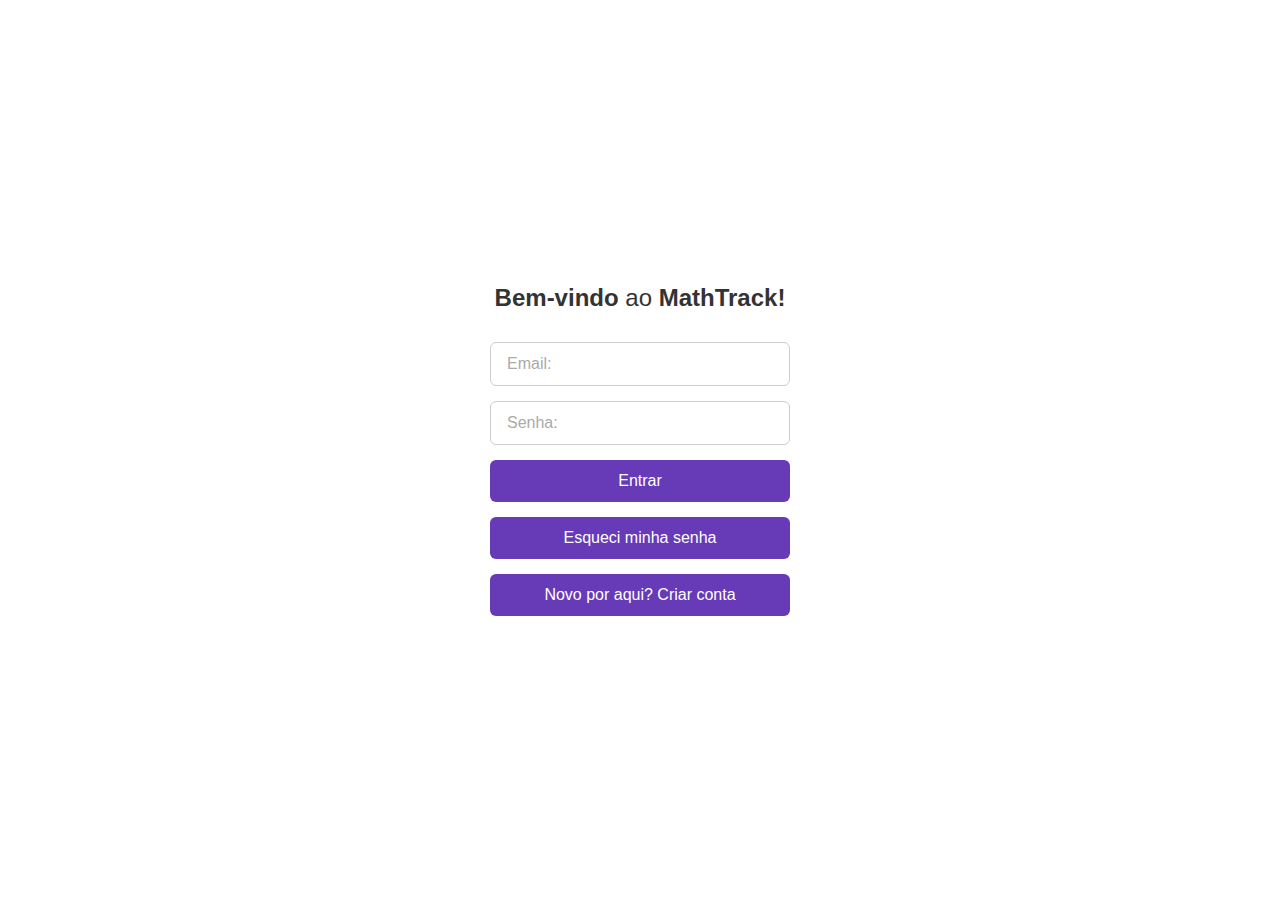
<file: src/index.html>
<!DOCTYPE html>
<html lang="pt-BR">
<head>
    <meta charset="UTF-8">
    <meta name="viewport" content="width=device-width, initial-scale=1.0">
    <title>MathTrack - Bem-vindo</title>
    <link rel="stylesheet" href="index.css">
</head>
<body>
    <div class="container">
        <div class="main-content">
            <div class="welcome-title">
                <h1><span class="bold">Bem-vindo</span> <span class="normal">ao</span> <span class="bold">MathTrack!</span></h1>
            </div>
            <div class="login-form">
                <input type="email" placeholder="Email:" class="input-field">
                <input type="password" placeholder="Senha:" class="input-field">
                
                <button class="btn btn-primary">Entrar</button>
                <button class="btn btn-secondary">Esqueci minha senha</button>
                <button class="btn btn-secondary">Novo por aqui? Criar conta</button>
            </div>
        </div>
    </div>
</body>
</html>
</file>
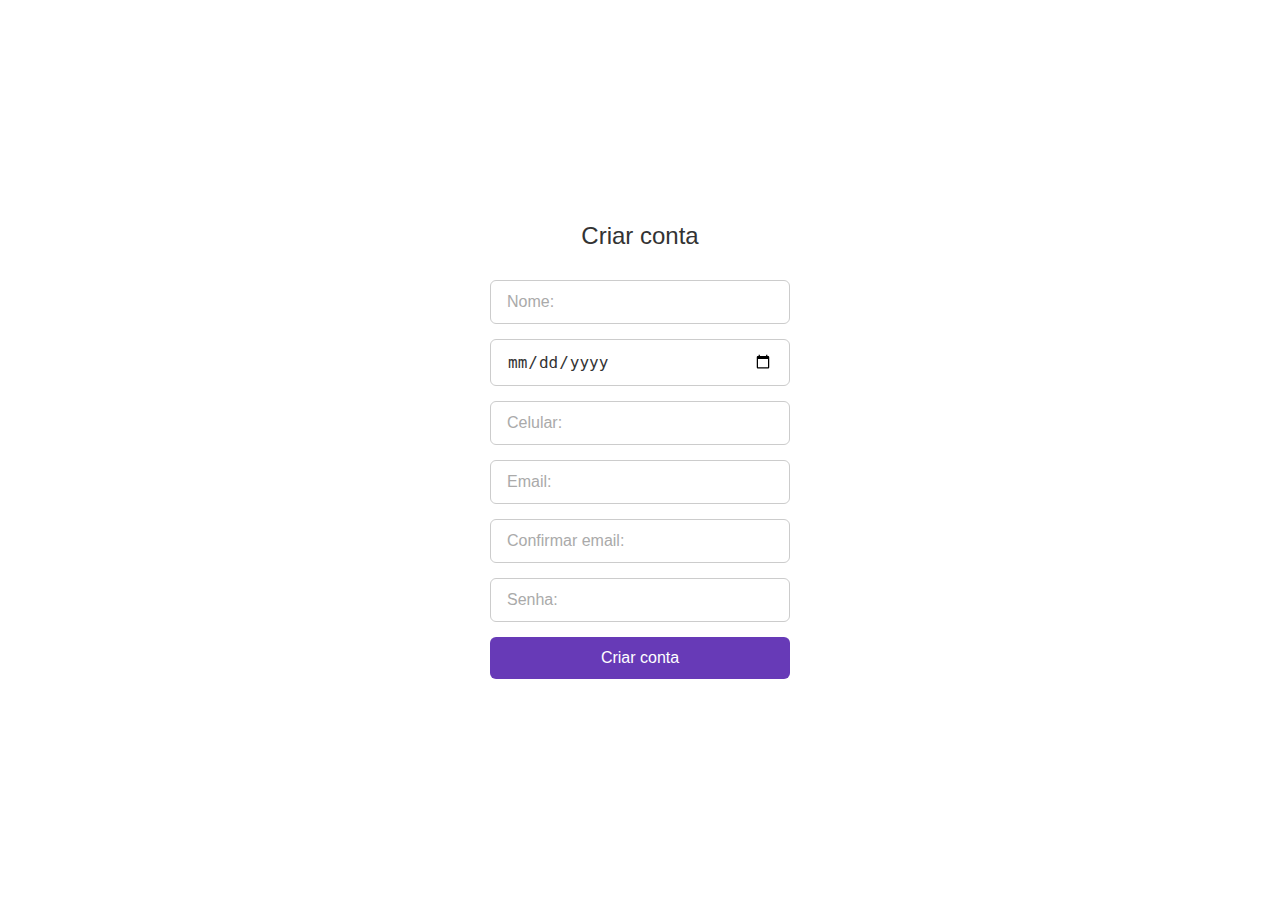
<file: src/paginas/criar-conta.html>
<!DOCTYPE html>
<html lang="pt-BR">
<head>
    <meta charset="UTF-8">
    <meta name="viewport" content="width=device-width, initial-scale=1.0">
    <title>MathTrack - Criar Conta</title>
    <link rel="stylesheet" href="../estilos/criar-conta.css">
</head>
<body>
    <div class="container">
        <div class="main-content">
            <div class="title">
                <h1>Criar conta</h1>
            </div>
            
            <div class="form">
                <input type="text" placeholder="Nome:" class="input-field">
                <input type="date" placeholder="Data de nascimento:" class="input-field">
                <input type="tel" placeholder="Celular:" class="input-field">
                <input type="email" placeholder="Email:" class="input-field">
                <input type="email" placeholder="Confirmar email:" class="input-field">
                <input type="password" placeholder="Senha:" class="input-field">
                
                <button class="btn">Criar conta</button>
            </div>
        </div>
    </div>
</body>
</html>
</file>
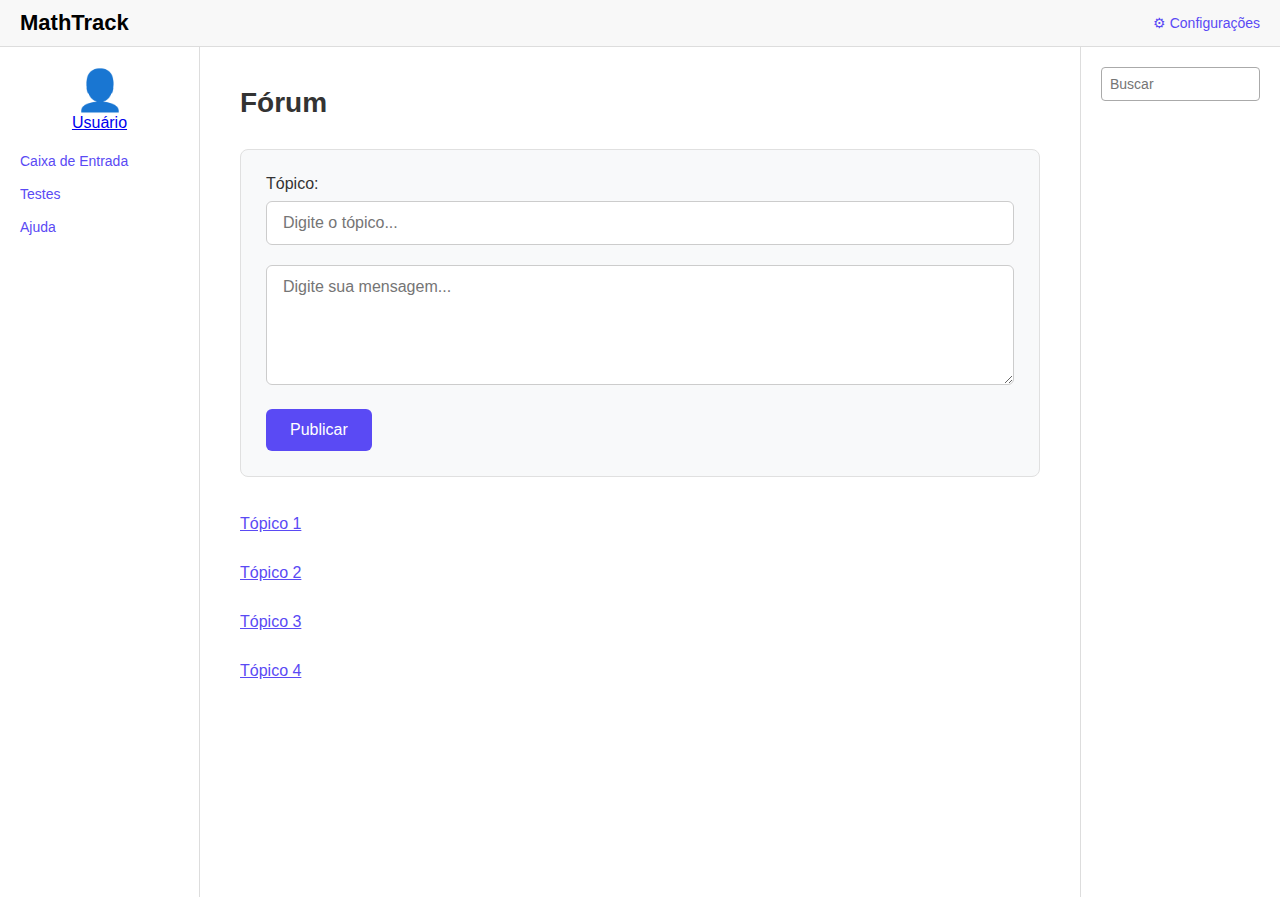
<file: src/paginas/forum.html>
<!DOCTYPE html>
<html lang="pt-BR">
<head>
    <meta charset="UTF-8">
    <meta name="viewport" content="width=device-width, initial-scale=1.0">
    <title>MathTrack - Fórum</title>
    <link rel="stylesheet" href="../estilos/forum.css">
</head>
<body>
    <div class="navbar">
        <div class="logo">MathTrack</div>
        <div class="config">
            <a href="#">⚙ Configurações</a>
        </div>
    </div>

    <div class="container">
        <div class="sidebar">
            <div class="profile">
                <div class="avatar">👤</div>
                <p><a href="#">Usuário</a></p>
            </div>
            <ul>
                <li><a href="#">Caixa de Entrada</a></li>
                <li><a href="#">Testes</a></li>
                <li><a href="#">Ajuda</a></li>
            </ul>
        </div>

        <div class="content">
            <h2>Fórum</h2>
            
            <div class="new-post-section">
                <div class="form-group">
                    <label for="topic">Tópico:</label>
                    <input type="text" id="topic" class="topic-input" placeholder="Digite o tópico...">
                </div>
                
                <div class="form-group">
                    <textarea class="post-content" placeholder="Digite sua mensagem..."></textarea>
                </div>
                
                <button class="btn-publish">Publicar</button>
            </div>

            <div class="topics-section">
                <div class="topics-list">
                    <a href="#" class="topic-link">Tópico 1</a>
                    <a href="#" class="topic-link">Tópico 2</a>
                    <a href="#" class="topic-link">Tópico 3</a>
                    <a href="#" class="topic-link">Tópico 4</a>
                </div>
            </div>
        </div>

        <div class="rightbar">
            <input type="text" placeholder="Buscar">
        </div>
    </div>

</body>
</html>
</file>
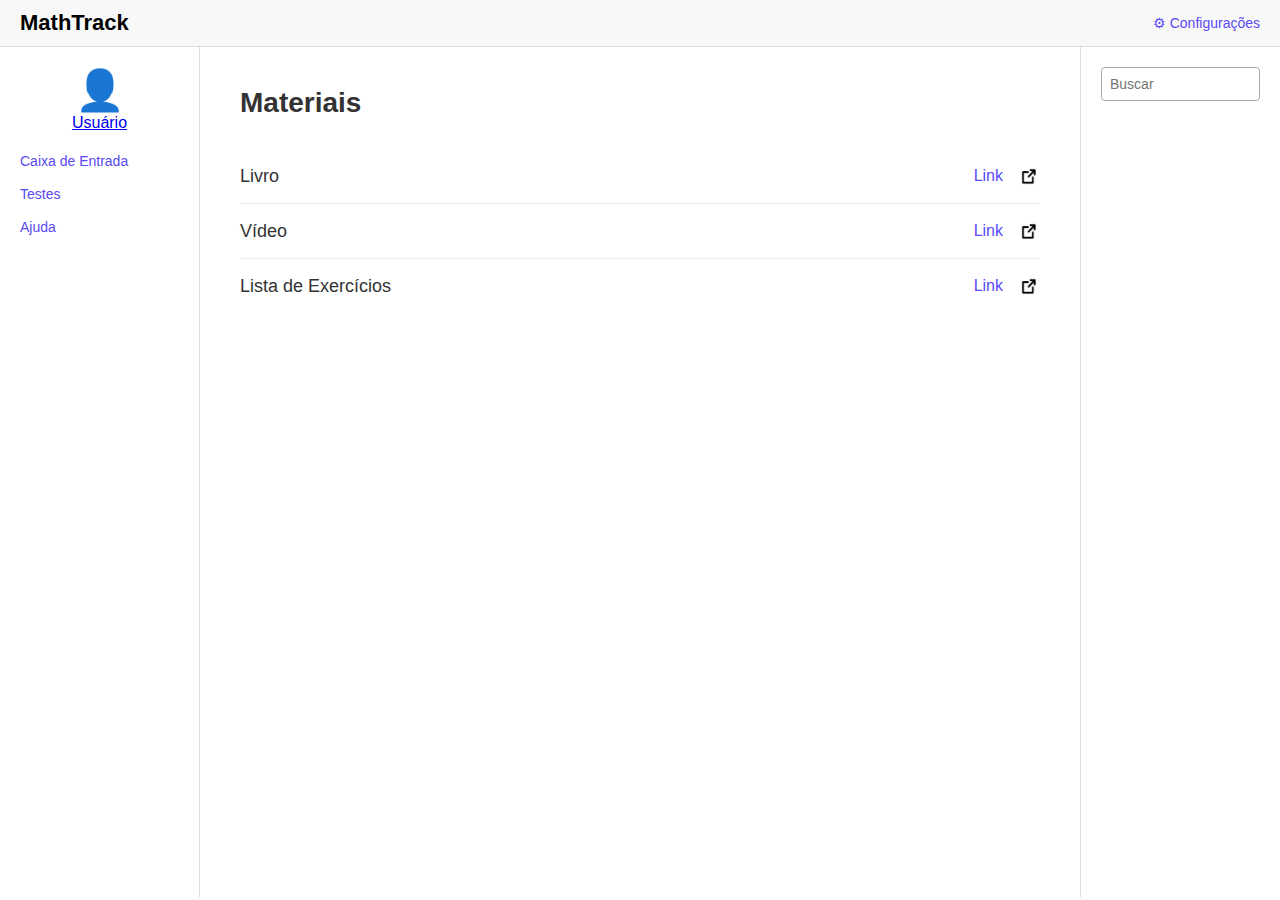
<file: src/paginas/materiais.html>
<!DOCTYPE html>
<html lang="pt-BR">
<head>
    <meta charset="UTF-8">
    <meta name="viewport" content="width=device-width, initial-scale=1.0">
    <title>MathTrack - Materiais</title>
    <link rel="stylesheet" href="../estilos/materiais.css">
</head>
<body>
    <div class="navbar">
        <div class="logo">MathTrack</div>
        <div class="config">
            <a href="#">⚙ Configurações</a>
        </div>
    </div>

    <div class="container">
        <div class="sidebar">
            <div class="profile">
                <div class="avatar">👤</div>
                <p><a href="#">Usuário</a></p>
            </div>
            <ul>
                <li><a href="#">Caixa de Entrada</a></li>
                <li><a href="#">Testes</a></li>
                <li><a href="#">Ajuda</a></li>
            </ul>
        </div>

        <div class="content">
            <h2>Materiais</h2>
            <div class="material-item">
                <p>Livro</p>
                <a href="#" class="material-link">Link <img src="../imagens/link-image.png" alt="Link" class="icon"></a>
            </div>
            <div class="material-item">
                <p>Vídeo</p>
                <a href="#" class="material-link">Link <img src="../imagens/link-image.png" alt="Link" class="icon"></a>
            </div>
            <div class="material-item">
                <p>Lista de Exercícios</p>
                <a href="#" class="material-link">Link <img src="../imagens/link-image.png" alt="Link" class="icon"></a>
            </div>
        </div>

        <div class="rightbar">
            <input type="text" placeholder="Buscar">
        </div>
    </div>
</body>
</html>
</file>
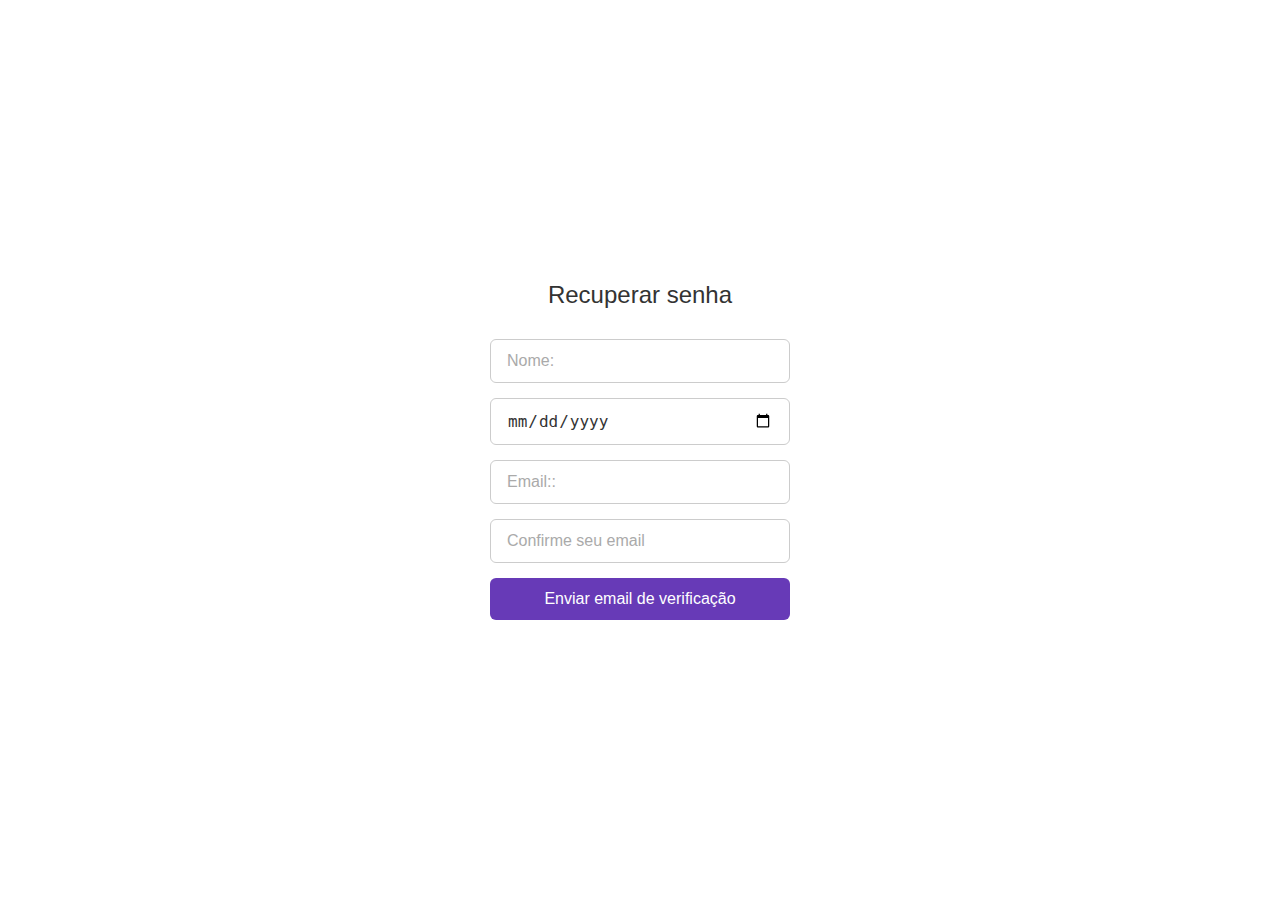
<file: src/paginas/recuperar-senha.html>
<!DOCTYPE html>
<html lang="pt-BR">
<head>
    <meta charset="UTF-8">
    <meta name="viewport" content="width=device-width, initial-scale=1.0">
    <title>MathTrack - Recuperar Senha</title>
    <link rel="stylesheet" href="../estilos/recuperar-senha.css">
</head>
<body>
    <div class="container">
        <div class="main-content">
            <div class="title">
                <h1>Recuperar senha</h1>
            </div>
            
            <div class="form">
                <input type="text" placeholder="Nome:" class="input-field">
                <input type="date" placeholder="Data de Nascimento" class="input-field">
                <input type="email" placeholder="Email::" class="input-field">
                <input type="email" placeholder="Confirme seu email" class="input-field">
                
                <button class="btn">Enviar email de verificação</button>
            </div>
        </div>
    </div>
</body>
</html>
</file>
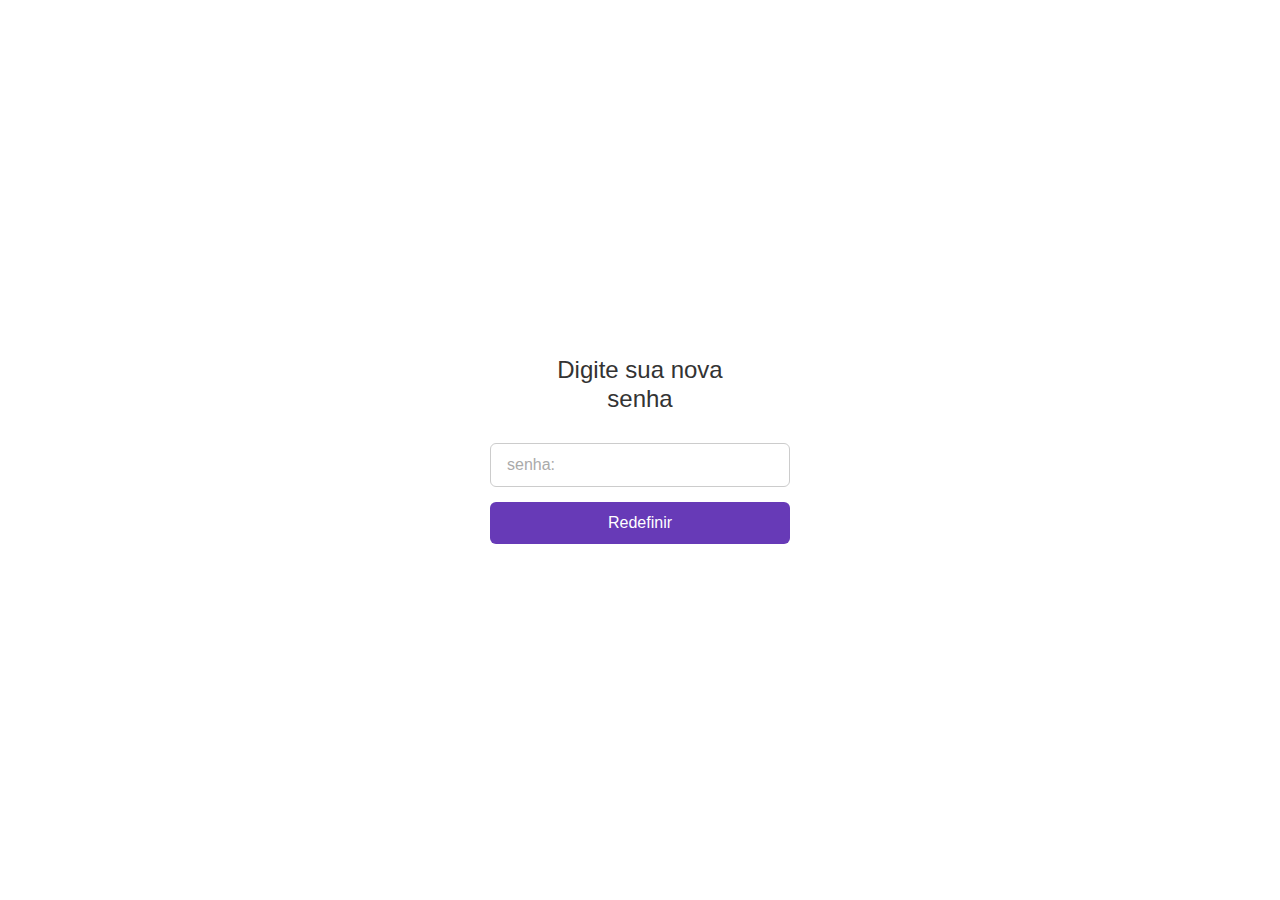
<file: src/paginas/redefinir-senha.html>
<!DOCTYPE html>
<html lang="pt-BR">
<head>
    <meta charset="UTF-8">
    <meta name="viewport" content="width=device-width, initial-scale=1.0">
    <title>MathTrack - Redefinir Senha</title>
    <link rel="stylesheet" href="../estilos/redefinir-senha.css">
</head>
<body>
    <div class="container">
        <div class="main-content">
            <div class="title">
                <h1>Digite sua nova<br>senha</h1>
            </div>
            
            <div class="form">
                <input type="password" placeholder="senha:" class="input-field">
                
                <button class="btn">Redefinir</button>
            </div>
        </div>
    </div>
</body>
</html>
</file>
<file: src/index.css>
* {
    margin: 0;
    padding: 0;
    box-sizing: border-box;
}

body {
    font-family: Arial, sans-serif;
    background-color: #ffffff;
    display: flex;
    justify-content: center;
    align-items: center;
    min-height: 100vh;
}

.container {
    width: 100%;
    max-width: 400px;
    padding: 20px;
}

.main-content {
    display: flex;
    flex-direction: column;
    align-items: center;
    gap: 30px;
}

.welcome-title h1 {
    text-align: center;
    color: #333;
    font-size: 24px;
    line-height: 1.2;
}

.welcome-title .bold {
    font-weight: bold;
}

.welcome-title .normal {
    font-weight: normal;
}

.login-form {
    display: flex;
    flex-direction: column;
    gap: 15px;
    width: 100%;
    max-width: 300px;
}

.input-field {
    width: 100%;
    padding: 12px 16px;
    border: 1px solid #ccc;
    border-radius: 6px;
    font-size: 16px;
    background-color: #ffffff;
    color: #333;
}

.input-field::placeholder {
    color: #aaa;
}

.input-field:focus {
    outline: none;
    border-color: #673AB7;
}

.btn {
    width: 100%;
    padding: 12px 16px;
    border: none;
    border-radius: 6px;
    font-size: 16px;
    font-weight: normal;
    cursor: pointer;
    transition: background-color 0.3s ease;
}

.btn-primary {
    background-color: #673AB7;
    color: white;
}

.btn-primary:hover {
    background-color: #5a2d9e;
}

.btn-secondary {
    background-color: #673AB7;
    color: white;
}

.btn-secondary:hover {
    background-color: #5a2d9e;
}
</file>
<file: src/estilos/criar-conta.css>
* {
    margin: 0;
    padding: 0;
    box-sizing: border-box;
}

body {
    font-family: Arial, sans-serif;
    background-color: #ffffff;
    display: flex;
    justify-content: center;
    align-items: center;
    min-height: 100vh;
}

.container {
    width: 100%;
    max-width: 400px;
    padding: 20px;
}

.main-content {
    display: flex;
    flex-direction: column;
    align-items: center;
    gap: 30px;
}

.title h1 {
    text-align: center;
    color: #333;
    font-size: 24px;
    font-weight: normal;
}

.form {
    display: flex;
    flex-direction: column;
    gap: 15px;
    width: 100%;
    max-width: 300px;
}

.input-field {
    width: 100%;
    padding: 12px 16px;
    border: 1px solid #ccc;
    border-radius: 6px;
    font-size: 16px;
    background-color: #ffffff;
    color: #333;
}

.input-field::placeholder {
    color: #aaa;
}

.input-field:focus {
    outline: none;
    border-color: #673AB7;
}

.btn {
    width: 100%;
    padding: 12px 16px;
    border: none;
    border-radius: 6px;
    font-size: 16px;
    font-weight: normal;
    cursor: pointer;
    background-color: #673AB7;
    color: white;
    transition: background-color 0.3s ease;
}

.btn:hover {
    background-color: #5a2d9e;
}
</file>
<file: src/estilos/forum.css>
* {
    margin: 0;
    padding: 0;
    box-sizing: border-box;
}

body {
    font-family: Arial, sans-serif;
    background-color: #fff;
}

.navbar {
    display: flex;
    justify-content: space-between;
    align-items: center;
    background: #f8f8f8;
    padding: 10px 20px;
    border-bottom: 1px solid #ddd;
}

.logo {
    font-size: 22px;
    font-weight: bold;
}

.config a {
    text-decoration: none;
    color: #5a4af4;
    font-size: 14px;
}

.container {
    display: flex;
    height: calc(100vh - 50px);
}

.sidebar {
    width: 200px;
    border-right: 1px solid #ddd;
    padding: 20px;
}

.profile {
    text-align: center;
    margin-bottom: 20px;
}

.avatar {
    font-size: 40px;
}

.sidebar ul {
    list-style: none;
    padding: 0;
}

.sidebar ul li {
    margin: 15px 0;
}

.sidebar ul li a {
    text-decoration: none;
    color: #5a4af4;
    font-size: 14px;
}

.content {
    flex: 1;
    padding: 40px;
}

.content h2 {
    font-size: 28px;
    margin-bottom: 30px;
    color: #333;
}

.new-post-section {
    background-color: #f8f9fa;
    padding: 25px;
    border-radius: 8px;
    margin-bottom: 30px;
    border: 1px solid #e0e0e0;
}

.form-group {
    margin-bottom: 20px;
}

.form-group label {
    display: block;
    margin-bottom: 8px;
    font-weight: 500;
    color: #333;
    font-size: 16px;
}

.topic-input {
    width: 100%;
    padding: 12px 16px;
    border: 1px solid #ccc;
    border-radius: 6px;
    font-size: 16px;
    background-color: #ffffff;
    color: #333;
}

.topic-input:focus {
    outline: none;
    border-color: #5a4af4;
}

.post-content {
    width: 100%;
    min-height: 120px;
    padding: 12px 16px;
    border: 1px solid #ccc;
    border-radius: 6px;
    font-size: 16px;
    font-family: Arial, sans-serif;
    background-color: #ffffff;
    color: #333;
    resize: vertical;
}

.post-content:focus {
    outline: none;
    border-color: #5a4af4;
}

.btn-publish {
    background-color: #5a4af4;
    color: white;
    border: none;
    padding: 12px 24px;
    border-radius: 6px;
    font-size: 16px;
    font-weight: 500;
    cursor: pointer;
    transition: background-color 0.3s ease;
}

.btn-publish:hover {
    background-color: #4a3ae4;
}

/* Seção de tópicos */
.topics-section {
    background-color: #ffffff;
}

.topics-list {
    display: flex;
    flex-direction: column;
    gap: 15px;
}

.topic-link {
    color: #5a4af4;
    text-decoration: underline;
    font-size: 16px;
    padding: 8px 0;
    transition: color 0.3s ease;
}

.topic-link:hover {
    color: #4a3ae4;
}

.rightbar {
    width: 200px;
    border-left: 1px solid #ddd;
    padding: 20px;
}

.rightbar input {
    width: 100%;
    padding: 8px;
    border: 1px solid #aaa;
    border-radius: 4px;
    font-size: 14px;
}

.rightbar input:focus {
    outline: none;
    border-color: #5a4af4;
}
</file>
<file: src/estilos/materiais.css>
* {
    margin: 0;
    padding: 0;
    box-sizing: border-box;
}

body {
    font-family: Arial, sans-serif;
    background-color: #fff;
}

.navbar {
    display: flex;
    justify-content: space-between;
    align-items: center;
    background: #f8f8f8;
    padding: 10px 20px;
    border-bottom: 1px solid #ddd;
}

.logo {
    font-size: 22px;
    font-weight: bold;
}

.config a {
    text-decoration: none;
    color: #5a4af4;
    font-size: 14px;
}

.container {
    display: flex;
    height: calc(100vh - 50px);
}

.sidebar {
    width: 200px;
    border-right: 1px solid #ddd;
    padding: 20px;
}

.profile {
    text-align: center;
    margin-bottom: 20px;
}

.avatar {
    font-size: 40px;
}

.sidebar ul {
    list-style: none;
    padding: 0;
}

.sidebar ul li {
    margin: 15px 0;
}

.sidebar ul li a {
    text-decoration: none;
    color: #5a4af4;
    font-size: 14px;
}

.content {
    flex: 1;
    padding: 40px;
}

.content h2 {
    font-size: 28px;
    margin-bottom: 30px;
    color: #333;
}

.material-item {
    display: flex;
    justify-content: space-between;
    align-items: center;
    padding: 15px 0;
    border-bottom: 1px solid #eee;
}

.material-item:last-child {
    border-bottom: none;
}

.material-item p {
    font-size: 18px;
    color: #333;
}

.material-link {
    text-decoration: none;
    color: #5a4af4;
    font-size: 16px;
    display: flex;
    align-items: center;
    gap: 5px;
}

.icon {
    width: 24px;
    height: 24px;
    margin-left: 8px;
}

.rightbar {
    width: 200px;
    border-left: 1px solid #ddd;
    padding: 20px;
}

.rightbar input {
    width: 100%;
    padding: 8px;
    border: 1px solid #aaa;
    border-radius: 4px;
    font-size: 14px;
}

.rightbar input:focus {
    outline: none;
    border-color: #5a4af4;
}
</file>
<file: src/estilos/recuperar-senha.css>
* {
    margin: 0;
    padding: 0;
    box-sizing: border-box;
}

body {
    font-family: Arial, sans-serif;
    background-color: #ffffff;
    display: flex;
    justify-content: center;
    align-items: center;
    min-height: 100vh;
}

.container {
    width: 100%;
    max-width: 400px;
    padding: 20px;
}

.main-content {
    display: flex;
    flex-direction: column;
    align-items: center;
    gap: 30px;
}

.title h1 {
    text-align: center;
    color: #333;
    font-size: 24px;
    font-weight: normal;
}

.form {
    display: flex;
    flex-direction: column;
    gap: 15px;
    width: 100%;
    max-width: 300px;
}

.input-field {
    width: 100%;
    padding: 12px 16px;
    border: 1px solid #ccc;
    border-radius: 6px;
    font-size: 16px;
    background-color: #ffffff;
    color: #333;
}

.input-field::placeholder {
    color: #aaa;
}

.input-field:focus {
    outline: none;
    border-color: #673AB7;
}

.btn {
    width: 100%;
    padding: 12px 16px;
    border: none;
    border-radius: 6px;
    font-size: 16px;
    font-weight: normal;
    cursor: pointer;
    background-color: #673AB7;
    color: white;
    transition: background-color 0.3s ease;
}

.btn:hover {
    background-color: #5a2d9e;
}
</file>
<file: src/estilos/redefinir-senha.css>
* {
    margin: 0;
    padding: 0;
    box-sizing: border-box;
}

body {
    font-family: Arial, sans-serif;
    background-color: #ffffff;
    display: flex;
    justify-content: center;
    align-items: center;
    min-height: 100vh;
}

.container {
    width: 100%;
    max-width: 400px;
    padding: 20px;
}

.main-content {
    display: flex;
    flex-direction: column;
    align-items: center;
    gap: 30px;
}

.title h1 {
    text-align: center;
    color: #333;
    font-size: 24px;
    font-weight: normal;
    line-height: 1.2;
}

.form {
    display: flex;
    flex-direction: column;
    gap: 15px;
    width: 100%;
    max-width: 300px;
}

.input-field {
    width: 100%;
    padding: 12px 16px;
    border: 1px solid #ccc;
    border-radius: 6px;
    font-size: 16px;
    background-color: #ffffff;
    color: #333;
}

.input-field::placeholder {
    color: #aaa;
}

.input-field:focus {
    outline: none;
    border-color: #673AB7;
}

.btn {
    width: 100%;
    padding: 12px 16px;
    border: none;
    border-radius: 6px;
    font-size: 16px;
    font-weight: normal;
    cursor: pointer;
    background-color: #673AB7;
    color: white;
    transition: background-color 0.3s ease;
}

.btn:hover {
    background-color: #5a2d9e;
}
</file>
